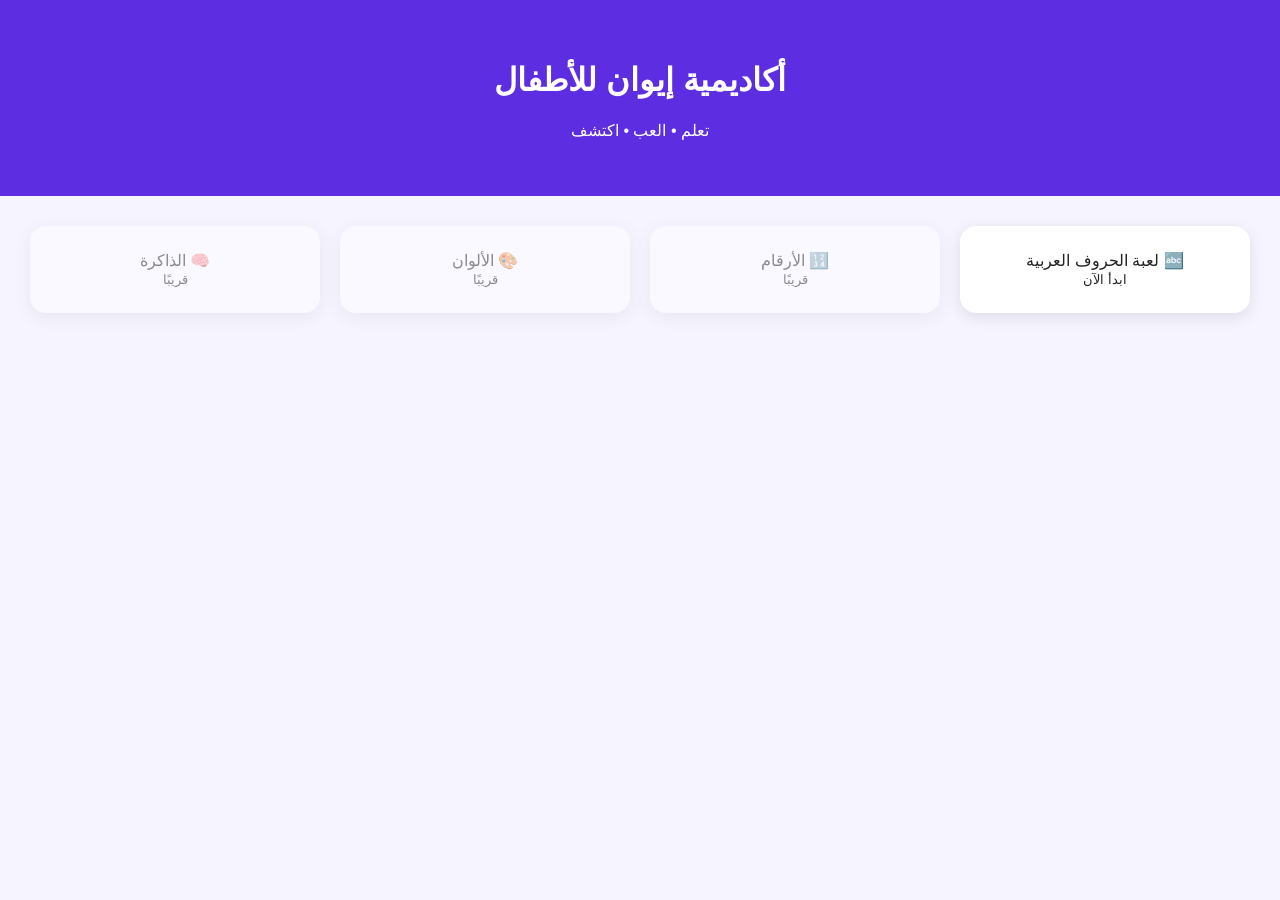
<file: index.html>
<!doctype html><html lang='ar' dir='rtl'><head><meta charset='utf-8'><meta name='viewport' content='width=device-width,initial-scale=1'><title>أكاديمية إيوان للأطفال</title><link rel='stylesheet' href='academy.css'></head><body><header><h1>أكاديمية إيوان للأطفال</h1><p>تعلم • العب • اكتشف</p></header><main class='grid'><a class='card' href='games/letters.html'>🔤 لعبة الحروف العربية<br><small>ابدأ الآن</small></a><div class='card disabled'>🔢 الأرقام<br><small>قريبًا</small></div><div class='card disabled'>🎨 الألوان<br><small>قريبًا</small></div><div class='card disabled'>🧠 الذاكرة<br><small>قريبًا</small></div></main><script src='academy.js'></script></body></html>
</file>
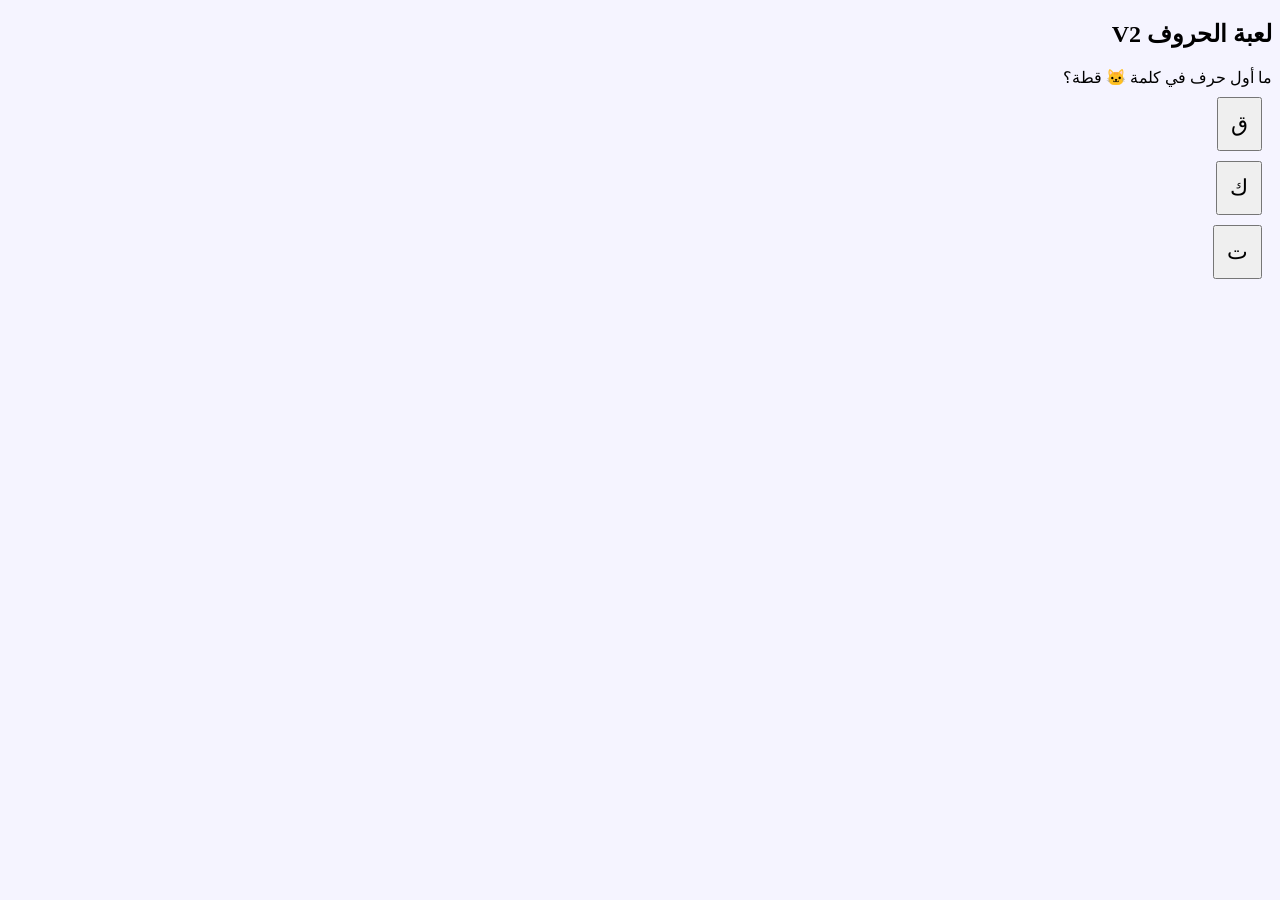
<file: games/letters.html>
<!doctype html><html lang='ar' dir='rtl'><meta charset='utf-8'><link rel='stylesheet' href='../assets/css/game.css'><body><h2>لعبة الحروف V2</h2><div id=q></div><div id=c></div><script src='../assets/js/game-engine.js'></script><script>
let i=0,arr=[];loadQuestions().then(a=>{arr=a;show()});
function show(){let x=arr[i];q.textContent='ما أول حرف في كلمة '+x.emoji+' '+x.word+'؟';c.innerHTML='';x.choices.sort(()=>Math.random()-0.5).forEach(v=>{let b=document.createElement('button');b.textContent=v;b.onclick=()=>{if(v===x.answer){alert('أحسنت');i=(i+1)%arr.length;show()}else alert('حاول مرة أخرى')};c.appendChild(b);});}
</script></body></html>
</file>
<file: academy.css>
body{font-family:Tahoma,Arial;background:#f6f4ff;margin:0}header{background:#5d2de1;color:#fff;text-align:center;padding:40px}.grid{display:grid;grid-template-columns:repeat(auto-fit,minmax(220px,1fr));gap:20px;padding:30px}.card{text-decoration:none;background:#fff;border-radius:16px;padding:25px;text-align:center;color:#222;box-shadow:0 4px 16px rgba(0,0,0,.1)}.disabled{opacity:.5}button{font-size:22px;margin:8px;padding:12px 20px}
</file>
<file: assets/css/game.css>
body{font-family:Tahoma;background:#f5f4ff}button{display:block;margin:10px;padding:12px;font-size:22px}
</file>
